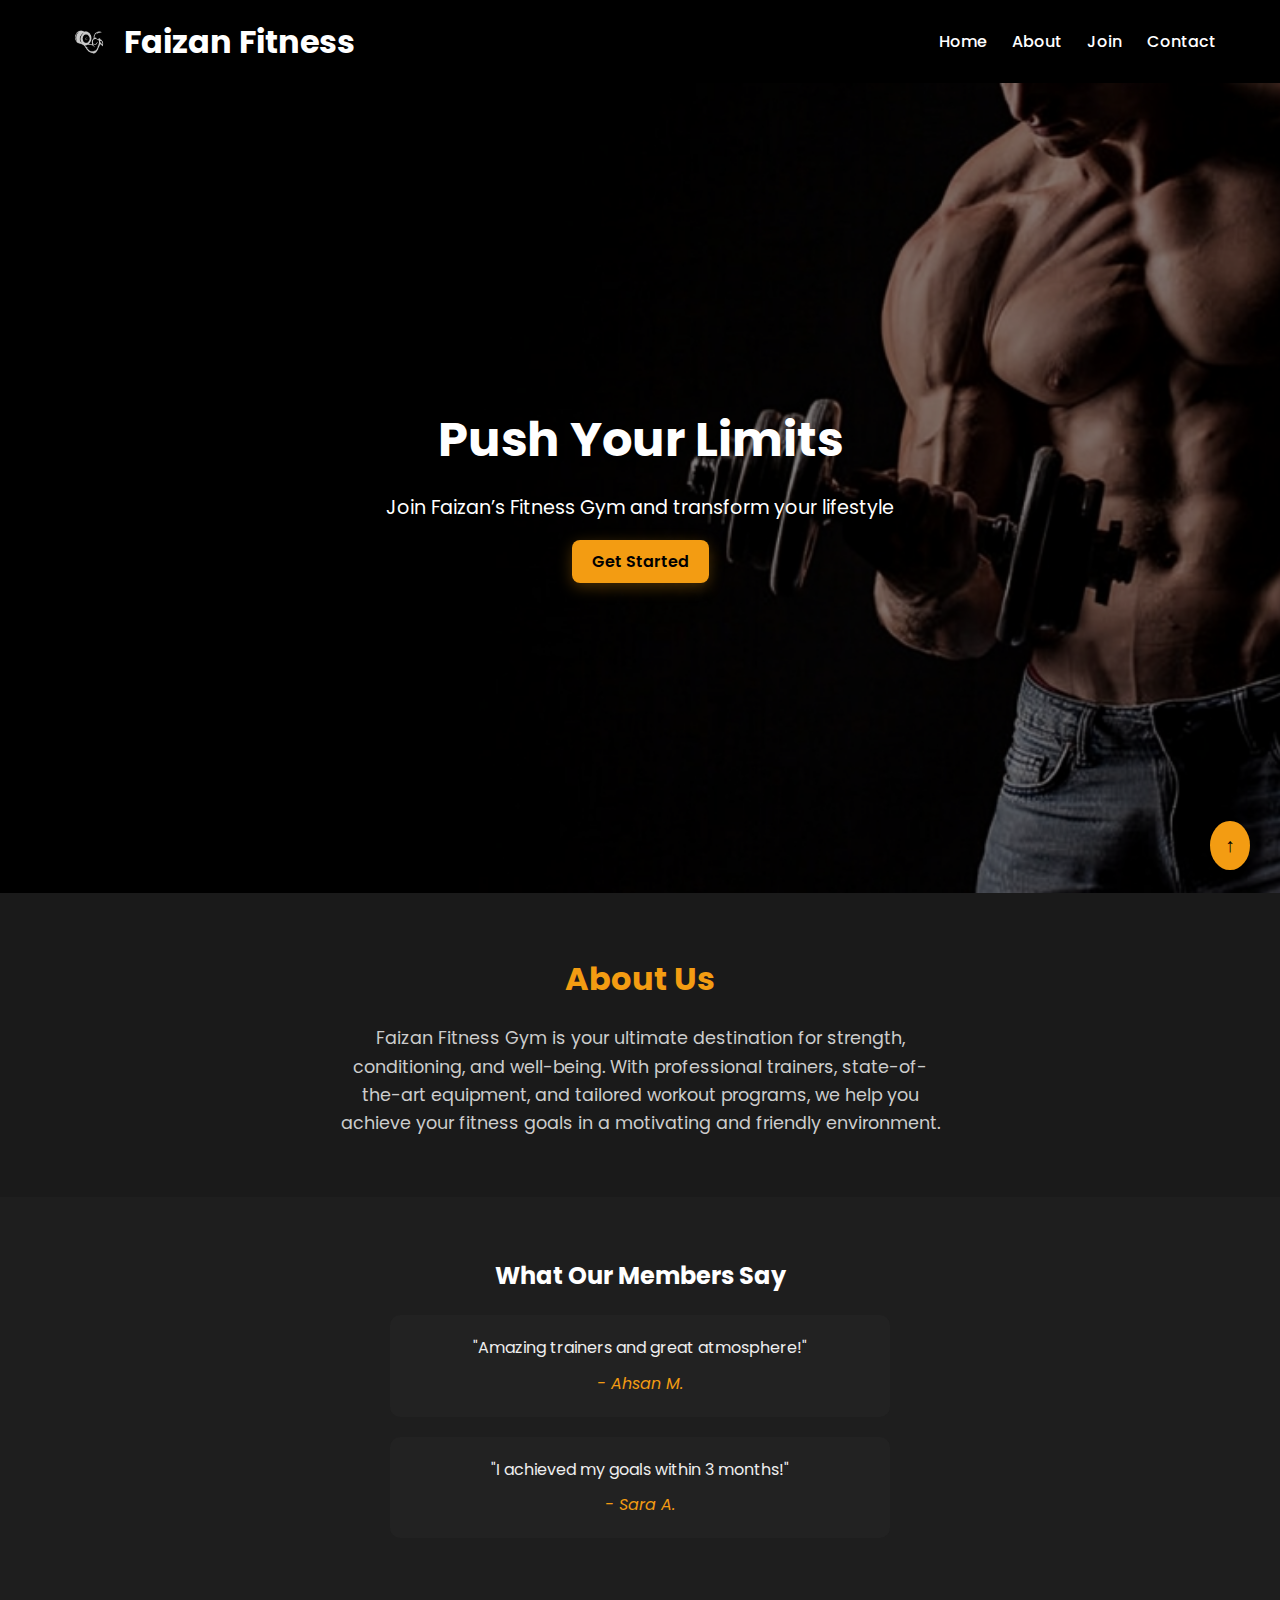
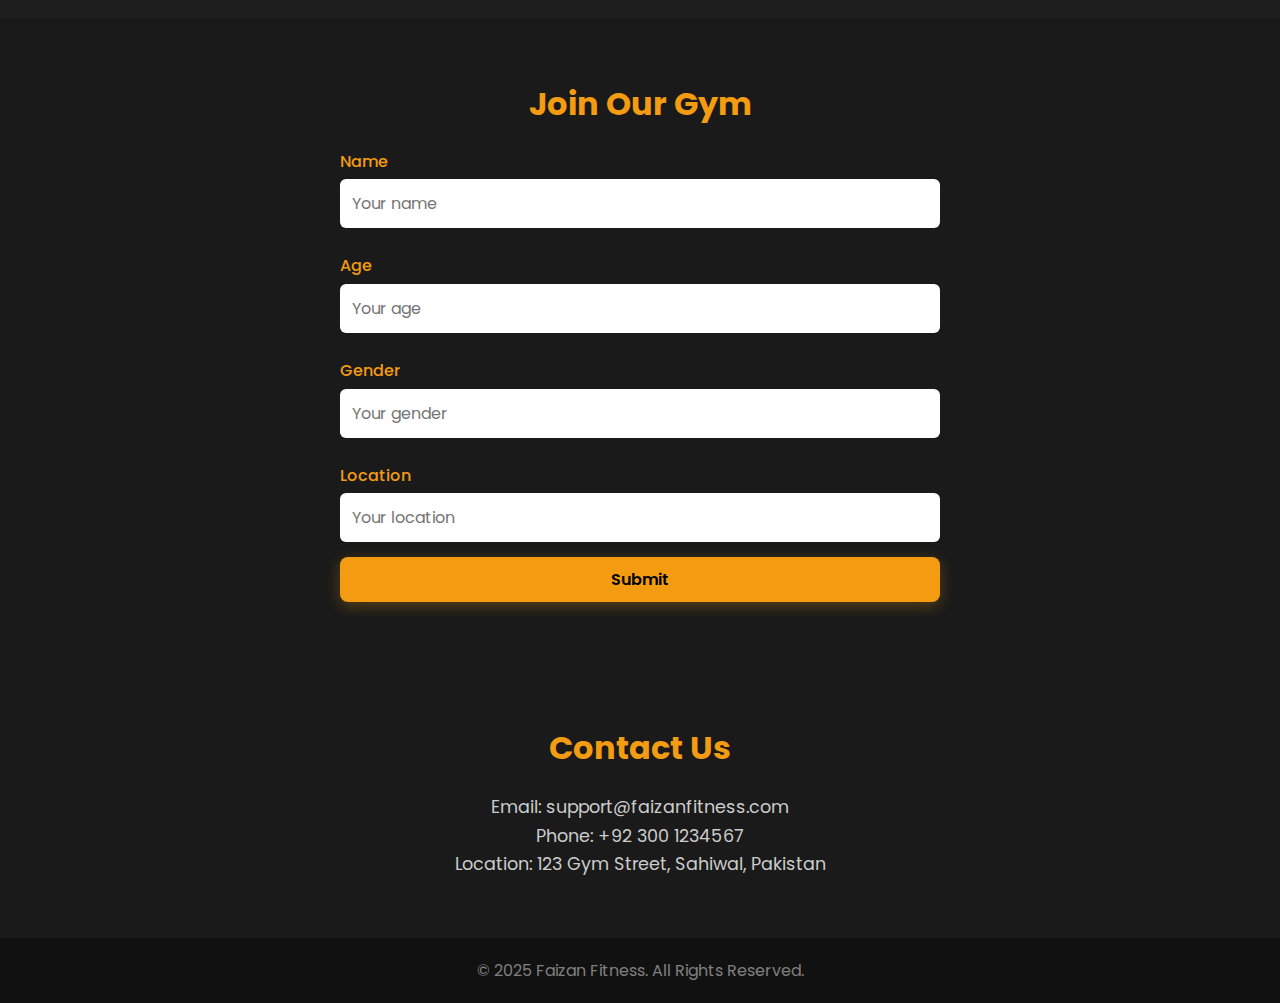
<file: index.html>
<!DOCTYPE html>
<html lang="en">
<head>
  <meta charset="UTF-8" />
  <meta name="viewport" content="width=device-width, initial-scale=1.0" />
  <title>Faizan's Fitness Gym</title>
  <link rel="stylesheet" href="style.css" />
  <link href="https://fonts.googleapis.com/css2?family=Poppins:wght@300;600&display=swap" rel="stylesheet">
  <meta name="description" content="Transform your body and mind at Faizan Fitness Gym — Sahiwal's most trusted gym.">
</head>
<body>

  <header class="navbar">
    <div class="logo">
      <img src="logo.png" alt="Faizan Fitness Logo" />
      <h1>Faizan Fitness</h1>
    </div>
    <nav>
      <ul class="nav-links">
        <li><a href="#hero">Home</a></li>
        <li><a href="#about">About</a></li>
        <li><a href="#join">Join</a></li>
        <li><a href="#contact">Contact</a></li>
      </ul>
    </nav>
    <div class="hamburger" onclick="toggleMenu()">☰</div>
  </header>

  <section class="hero" id="hero">
    <div class="hero-content">
      <h2>Push Your Limits</h2>
      <p>Join Faizan’s Fitness Gym and transform your lifestyle</p>
      <a href="#join" class="btn hero-btn">Get Started</a>
    </div>
  </section>

  <section class="about-section" id="about">
    <div class="about-container">
      <h2>About Us</h2>
      <p>Faizan Fitness Gym is your ultimate destination for strength, conditioning, and well-being. With professional trainers, state-of-the-art equipment, and tailored workout programs, we help you achieve your fitness goals in a motivating and friendly environment.</p>
    </div>
  </section>

  <section class="testimonial-section">
    <h2>What Our Members Say</h2>
    <div class="testimonial">
      <p>"Amazing trainers and great atmosphere!"</p>
      <span>- Ahsan M.</span>
    </div>
    <div class="testimonial">
      <p>"I achieved my goals within 3 months!"</p>
      <span>- Sara A.</span>
    </div>
  </section>

  <section class="form-section" id="join">
    <div class="form-container">
      <h2>Join Our Gym</h2>
      <form id="gymForm">
        <label>Name</label>
        <input type="text" name="name" placeholder="Your name" required />

        <label>Age</label>
        <input type="number" name="age" placeholder="Your age" required />

        <label>Gender</label>
        <input type="text" name="gender" placeholder="Your gender" required />

        <label>Location</label>
        <input type="text" name="location" placeholder="Your location" required />

        <button type="submit" class="btn">Submit</button>
      </form>

      <div id="successMessage" class="success-message" style="display:none;">
        <h3>🎉 Thank you for joining Faizan Fitness Gym!</h3>
        <p>We will contact you soon. Stay strong!</p>
      </div>
    </div>
  </section>

  <section class="contact-section" id="contact">
    <div class="contact-container">
      <h2>Contact Us</h2>
      <p>Email: support@faizanfitness.com</p>
      <p>Phone: +92 300 1234567</p>
      <p>Location: 123 Gym Street, Sahiwal, Pakistan</p>
    </div>
  </section>

  <footer class="footer">
    <p>© 2025 Faizan Fitness. All Rights Reserved.</p>
  </footer>

  <button onclick="window.scrollTo({top: 0, behavior: 'smooth'})" class="top-btn">↑</button>
  <script src="script.js"></script>
</body>
</html>
</file>
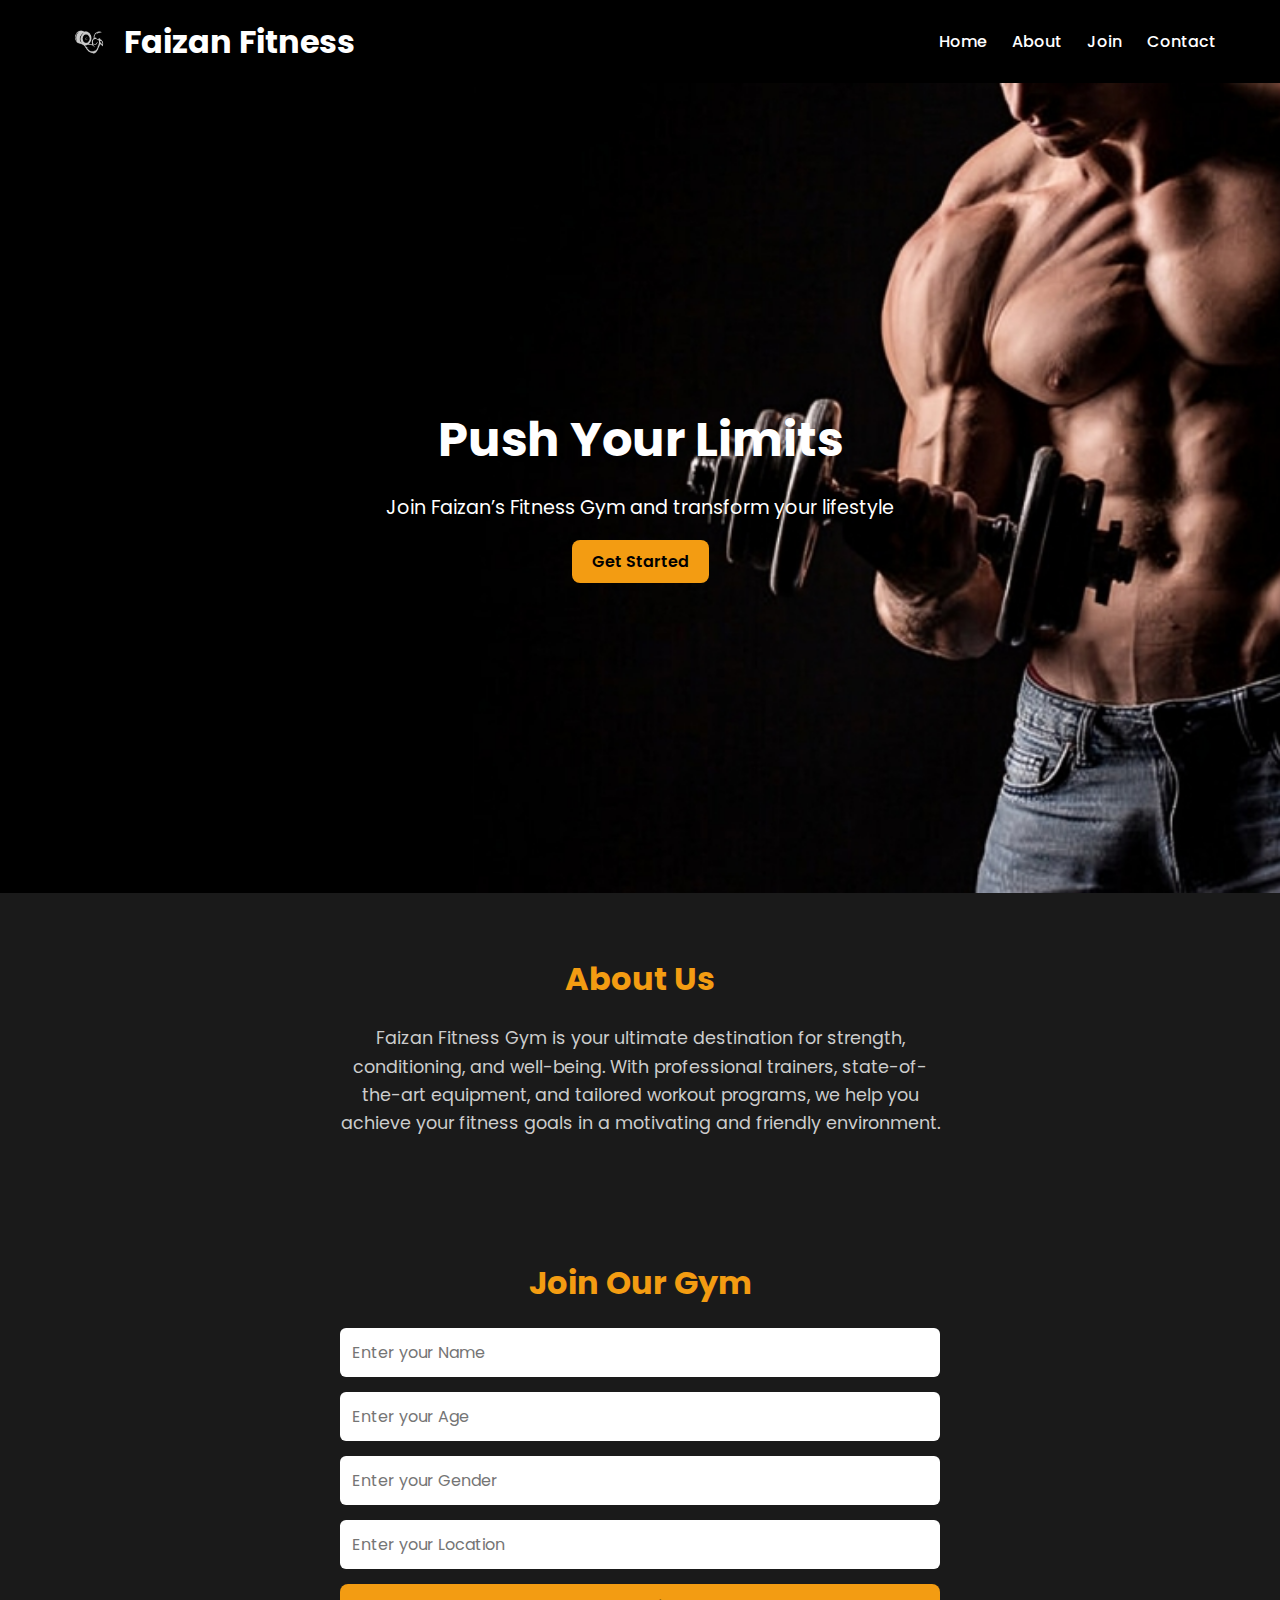
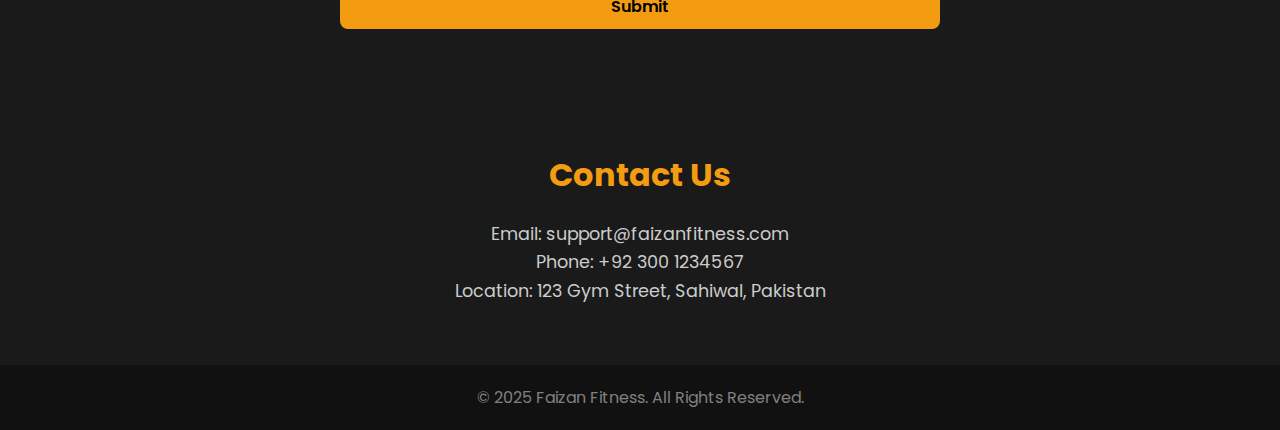
<file: GYM.html>
<!DOCTYPE html>
<html lang="en">
<head>
  <meta charset="UTF-8" />
  <meta name="viewport" content="width=device-width, initial-scale=1.0" />
  <title>Faizan's Fitness Gym</title>
  <link rel="stylesheet" href="GYM.css" />
  <link href="https://fonts.googleapis.com/css2?family=Poppins:wght@300;600&display=swap" rel="stylesheet">
</head>
<body>


  <header class="navbar">
    <div class="logo">
      <img src="logo.png" alt="Faizan Fitness Logo" />
      <h1>Faizan Fitness</h1>
    </div>
    <nav>
      <ul class="nav-links">
        <li><a href="#hero">Home</a></li>
        <li><a href="#about">About</a></li>
        <li><a href="#join">Join</a></li>
        <li><a href="#contact">Contact</a></li>
      </ul>
    </nav>
  </header>

  
  <section class="hero" id="hero">
    <div class="hero-content">
      <h2>Push Your Limits</h2>
      <p>Join Faizan’s Fitness Gym and transform your lifestyle</p>
      <a href="#join" class="btn hero-btn">Get Started</a>
    </div>
  </section>

 
  <section class="about-section" id="about">
    <div class="about-container">
      <h2>About Us</h2>
      <p>Faizan Fitness Gym is your ultimate destination for strength, conditioning, and well-being. With professional trainers, state-of-the-art equipment, and tailored workout programs, we help you achieve your fitness goals in a motivating and friendly environment.</p>
    </div>
  </section>

  
  <section class="form-section" id="join">
    <div class="form-container">
      <h2>Join Our Gym</h2>
      <form action="noaction.php" method="post">
        <input type="text" placeholder="Enter your Name" required />
        <input type="number" placeholder="Enter your Age" required />
        <input type="text" placeholder="Enter your Gender" required />
        <input type="text" placeholder="Enter your Location" required />
        <button type="submit" class="btn">Submit</button>
      </form>
    </div>
  </section>

  
  <section class="contact-section" id="contact">
    <div class="contact-container">
      <h2>Contact Us</h2>
      <p>Email: support@faizanfitness.com</p>
      <p>Phone: +92 300 1234567</p>
      <p>Location: 123 Gym Street, Sahiwal, Pakistan</p>
    </div>
  </section>

 
  <footer class="footer">
    <p>© 2025 Faizan Fitness. All Rights Reserved.</p>
  </footer>

</body>
</html>
</file>
<file: style.css>
* {
  margin: 0;
  padding: 0;
  box-sizing: border-box;
  font-family: 'Poppins', sans-serif;
}

body {
  background-color: #111;
  color: white;
  line-height: 1.6;
  scroll-behavior: smooth;
}

.navbar {
  display: flex;
  justify-content: space-between;
  align-items: center;
  padding: 1rem 5%;
  background-color: #000;
  z-index: 100;
}

/* Sticky only for desktop */
@media (min-width: 769px) {
  .navbar {
    position: sticky;
    top: 0;
  }
}

.logo {
  display: flex;
  align-items: center;
}

.logo img {
  width: 50px;
  margin-right: 10px;
  filter: invert(100%);
}

.nav-links {
  display: flex;
  gap: 25px;
  list-style: none;
}

.nav-links a {
  text-decoration: none;
  color: white;
  font-weight: 500;
  font-size: 1rem;
  transition: color 0.3s ease;
}

.nav-links a:hover {
  color: #f39c12;
}

.hero {
  background: url('gym image.png') no-repeat center center/cover;
  height: 90vh;
  display: flex;
  align-items: center;
  justify-content: center;
  text-align: center;
  position: relative;
}

.hero::before {
  content: "";
  position: absolute;
  top: 0;
  left: 0;
  width: 100%;
  height: 90vh;
  background-color: rgba(0, 0, 0, 0.5);
  z-index: 1;
}

.hero-content {
  position: relative;
  z-index: 2;
}

.hero-content h2 {
  font-size: 3rem;
  margin-bottom: 15px;
  animation: fadeInUp 1s ease-in-out;
}

.hero-content p {
  font-size: 1.2rem;
  margin-bottom: 25px;
  animation: fadeInUp 1.2s ease-in-out;
}

.btn {
  padding: 10px 20px;
  background: #f39c12;
  color: black;
  border: none;
  border-radius: 8px;
  font-weight: 600;
  cursor: pointer;
  text-decoration: none;
  transition: 0.3s ease;
  box-shadow: 0 4px 15px rgba(243, 156, 18, 0.3);
}

.btn:hover {
  background-color: #fff;
  color: #f39c12;
  transform: scale(1.05);
}

.about-section,
.form-section,
.contact-section {
  padding: 60px 8%;
  background-color: #1a1a1a;
  text-align: center;
  animation: fadeInUp 0.8s ease-in-out;
}

.about-container,
.form-container,
.contact-container {
  max-width: 600px;
  margin: auto;
}

.about-container h2,
.form-container h2,
.contact-container h2 {
  font-size: 2rem;
  margin-bottom: 20px;
  color: #f39c12;
}

.about-container p,
.contact-container p {
  font-size: 1.1rem;
  color: #ccc;
}

.testimonial-section {
  padding: 60px 8%;
  background-color: #1e1e1e;
  text-align: center;
  animation: fadeInUp 0.8s ease-in-out;
}

.testimonial {
  margin: 20px auto;
  max-width: 500px;
  background: #222;
  padding: 20px;
  border-radius: 10px;
  color: #eee;
}

.testimonial span {
  display: block;
  margin-top: 10px;
  font-style: italic;
  color: #f39c12;
}

form input {
  width: 100%;
  padding: 12px;
  margin-bottom: 15px;
  border-radius: 6px;
  border: none;
  font-size: 1rem;
}

form label {
  display: block;
  margin: 10px 0 5px;
  text-align: left;
  color: #f39c12;
  font-weight: 500;
}

form button {
  width: 100%;
  padding: 12px;
  font-size: 1rem;
  background-color: #f39c12;
  border: none;
  border-radius: 8px;
  color: black;
  font-weight: 600;
  cursor: pointer;
  transition: background 0.3s ease;
}

form button:hover {
  background-color: white;
}

.success-message {
  background-color: #1a1a1a;
  padding: 40px;
  margin-top: 30px;
  border-radius: 10px;
  text-align: center;
  color: #f1f1f1;
  animation: fadeInUp 0.8s ease-in-out;
}

.success-message h3 {
  color: #f39c12;
  margin-bottom: 10px;
}

.footer {
  padding: 20px;
  text-align: center;
  background-color: #111;
  color: gray;
}

.top-btn {
  position: fixed;
  bottom: 30px;
  right: 30px;
  padding: 10px 15px;
  background-color: #f39c12;
  color: black;
  border: none;
  border-radius: 50%;
  font-size: 1.2rem;
  cursor: pointer;
  z-index: 99;
}

.hamburger {
  display: none;
  font-size: 1.8rem;
  cursor: pointer;
  color: white;
}

/* Animations */
@keyframes fadeInUp {
  from {
    opacity: 0;
    transform: translateY(20px);
  }
  to {
    opacity: 1;
    transform: translateY(0);
  }
}

/* Responsive Design */
@media (max-width: 768px) {
  .hamburger {
    display: block;
  }

  nav {
    position: relative;
    width: 100%;
  }

  .nav-links {
    flex-direction: column;
    align-items: flex-start;
    background-color: #000;
    padding: 10px;
    position: absolute;
    top: 70px;
    left: 0;
    width: 100%;
    display: none;
  }

  .navbar.open .nav-links {
    display: flex;
  }

  .hero-content h2 {
    font-size: 2.2rem;
  }

  .hero-content p {
    font-size: 1rem;
  }
}
</file>
<file: GYM.css>
* {
  margin: 0;
  padding: 0;
  box-sizing: border-box;
  font-family: 'Poppins', sans-serif;
}

body {
  background-color: #111;
  color: white;
  line-height: 1.6;
  scroll-behavior: smooth;
}

.navbar {
  display: flex;
  justify-content: space-between;
  align-items: center;
  padding: 1rem 5%;
  background-color: #000;
  position: sticky;
  top: 0;
  z-index: 100;
}

.logo {
  display: flex;
  align-items: center;
}

.logo img {
  width: 50px;
  margin-right: 10px;
  filter: invert(100%);
}

.nav-links {
  display: flex;
  gap: 25px;
  list-style: none;
}

.nav-links a {
  text-decoration: none;
  color: white;
  font-weight: 500;
  font-size: 1rem;
  transition: color 0.3s ease;
}

.nav-links a:hover {
  color: #f39c12;
}

.hero {
  background: url('gym image.png') no-repeat center center/cover;
  height: 90vh;
  display: flex;
  align-items: center;
  justify-content: center;
  text-align: center;
}

.hero-content h2 {
  font-size: 3rem;
  margin-bottom: 15px;
}

.hero-content p {
  font-size: 1.2rem;
  margin-bottom: 25px;
}

.btn {
  padding: 10px 20px;
  background: #f39c12;
  color: black;
  border: none;
  border-radius: 8px;
  font-weight: 600;
  cursor: pointer;
  text-decoration: none;
  transition: 0.3s ease;
}

.btn:hover {
  background-color: white;
  color: black;
}

.about-section,
.form-section,
.contact-section {
  padding: 60px 8%;
  background-color: #1a1a1a;
  text-align: center;
}

.about-container,
.form-container,
.contact-container {
  max-width: 600px;
  margin: auto;
}

.about-container h2,
.form-container h2,
.contact-container h2 {
  font-size: 2rem;
  margin-bottom: 20px;
  color: #f39c12;
}

.about-container p,
.contact-container p {
  font-size: 1.1rem;
  color: #ccc;
}

form input {
  width: 100%;
  padding: 12px;
  margin-bottom: 15px;
  border-radius: 6px;
  border: none;
  font-size: 1rem;
}

form button {
  width: 100%;
  padding: 12px;
  font-size: 1rem;
  background-color: #f39c12;
  border: none;
  border-radius: 8px;
  color: black;
  font-weight: 600;
  cursor: pointer;
  transition: background 0.3s ease;
}

form button:hover {
  background-color: white;
}

.footer {
  padding: 20px;
  text-align: center;
  background-color: #111;
  color: gray;
}

@media (max-width: 768px) {
  .nav-links {
    flex-direction: column;
    gap: 10px;
    background-color: #000;
    padding: 10px;
  }

  .hero-content h2 {
    font-size: 2.2rem;
  }

  .hero-content p {
    font-size: 1rem;
  }
}
</file>
